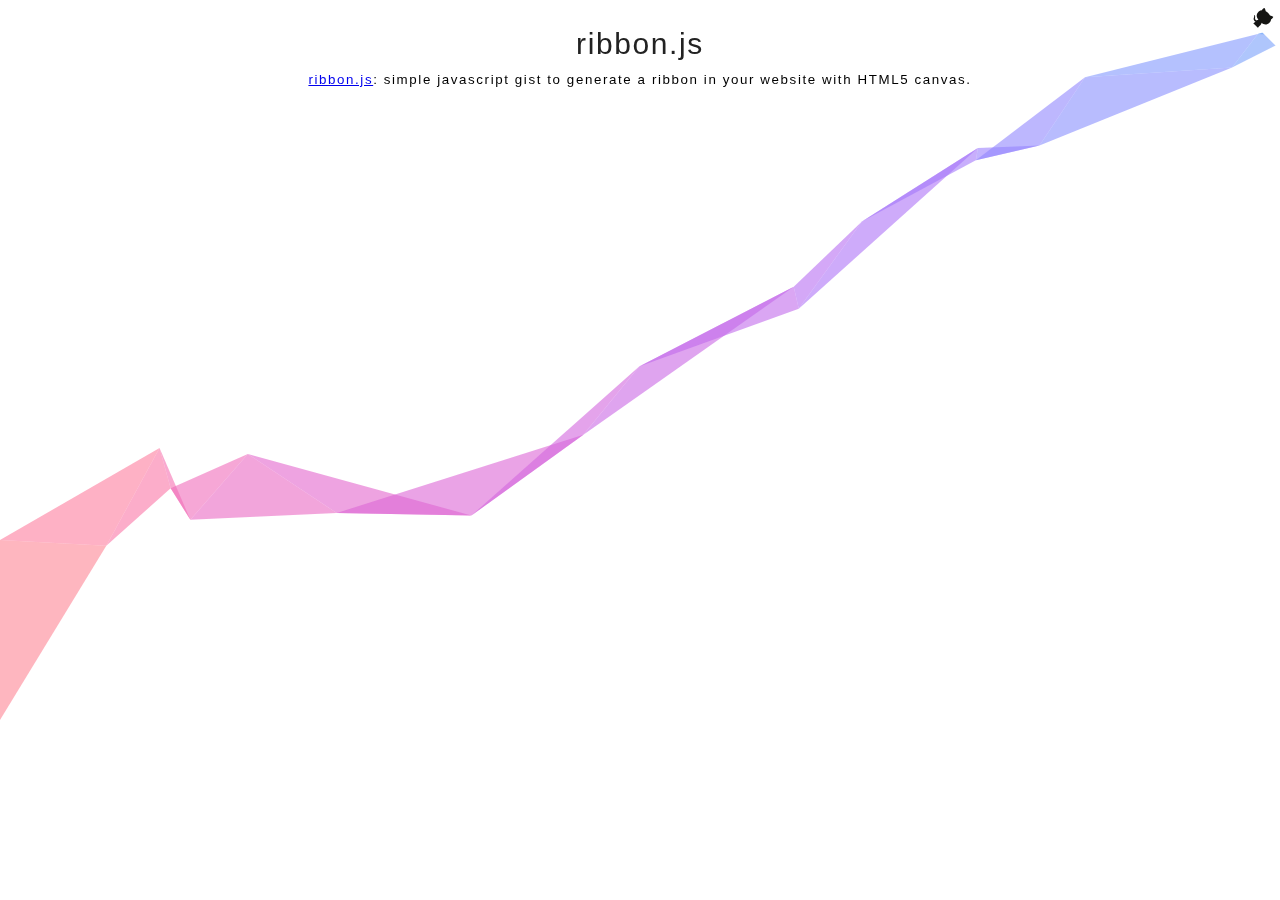
<file: plugins/ribbon.js/demo/index.html>
<!DOCTYPE html>
<html>

<head>
  <meta charset="utf-8">
  <meta http-equiv="X-UA-Compatible" content="IE=edge,chrome=1">
  <title>ribbon.js: Simple javascript gist to generate a ribbon in your website with HTML5 canvas.</title>
  <meta name="generator" content="hexo-theme-yilia-plus">
  <style type="text/css">
    * {
      font-family: Merriweather, Arial, sans-serif;
      letter-spacing: 0.1rem;
    }

    .content {
      text-align: center;
      padding: 10px 0px 20px;
    }

    .title {
      color: rgb(34, 34, 34);
      display: block;
      font-size: 30px;
      font-weight: 300;
      height: 32px;
      letter-spacing: 0.1rem;
      line-height: 52.5px;
      margin-bottom: 20px;
      margin-top: 0px;
      text-align: center;
    }

  </style>
</head>

<body>
  <div class="content">
    <h4 class="title">ribbon.js</h4>
    <small><a href="https://github.com/hustcc/ribbon.js" target="_blank" rel="noopener">ribbon.js</a>: simple javascript gist to generate a ribbon in
      your website with HTML5 canvas.</small>
  </div>

  <script async type="text/javascript" size="90" alpha="0.6" zIndex="0" src="../ribbon.min.js"></script>
  <a target="_blank" href="https://github.com/hustcc/ribbon.js" class="github-corner" aria-label="ribbon.js"><svg
      width="50" height="50" viewBox="0 0 250 250"
      style="z-index:9999;fill:#fff; color:#151513; position: absolute; top: 0; border: 0; right: 0;"
      aria-hidden="true">
      <path d="M0,0 L115,115 L130,115 L142,142 L250,250 L250,0 Z"></path>
      <path
        d="M128.3,109.0 C113.8,99.7 119.0,89.6 119.0,89.6 C122.0,82.7 120.5,78.6 120.5,78.6 C119.2,72.0 123.4,76.3 123.4,76.3 C127.3,80.9 125.5,87.3 125.5,87.3 C122.9,97.6 130.6,101.9 134.4,103.2"
        fill="currentColor" style="transform-origin: 130px 106px;" class="octo-arm"></path>
      <path
        d="M115.0,115.0 C114.9,115.1 118.7,116.5 119.8,115.4 L133.7,101.6 C136.9,99.2 139.9,98.4 142.2,98.6 C133.8,88.0 127.5,74.4 143.8,58.0 C148.5,53.4 154.0,51.2 159.7,51.0 C160.3,49.4 163.2,43.6 171.4,40.1 C171.4,40.1 176.1,42.5 178.8,56.2 C183.1,58.6 187.2,61.8 190.9,65.4 C194.5,69.0 197.7,73.2 200.1,77.6 C213.8,80.2 216.3,84.9 216.3,84.9 C212.7,93.1 206.9,96.0 205.4,96.6 C205.1,102.4 203.0,107.8 198.3,112.5 C181.9,128.9 168.3,122.5 157.7,114.1 C157.9,116.9 156.7,120.9 152.7,124.9 L141.0,136.5 C139.8,137.7 141.6,141.9 141.8,141.8 Z"
        fill="currentColor" class="octo-body"></path>
    </svg></a>
</body>

</html>
</file>
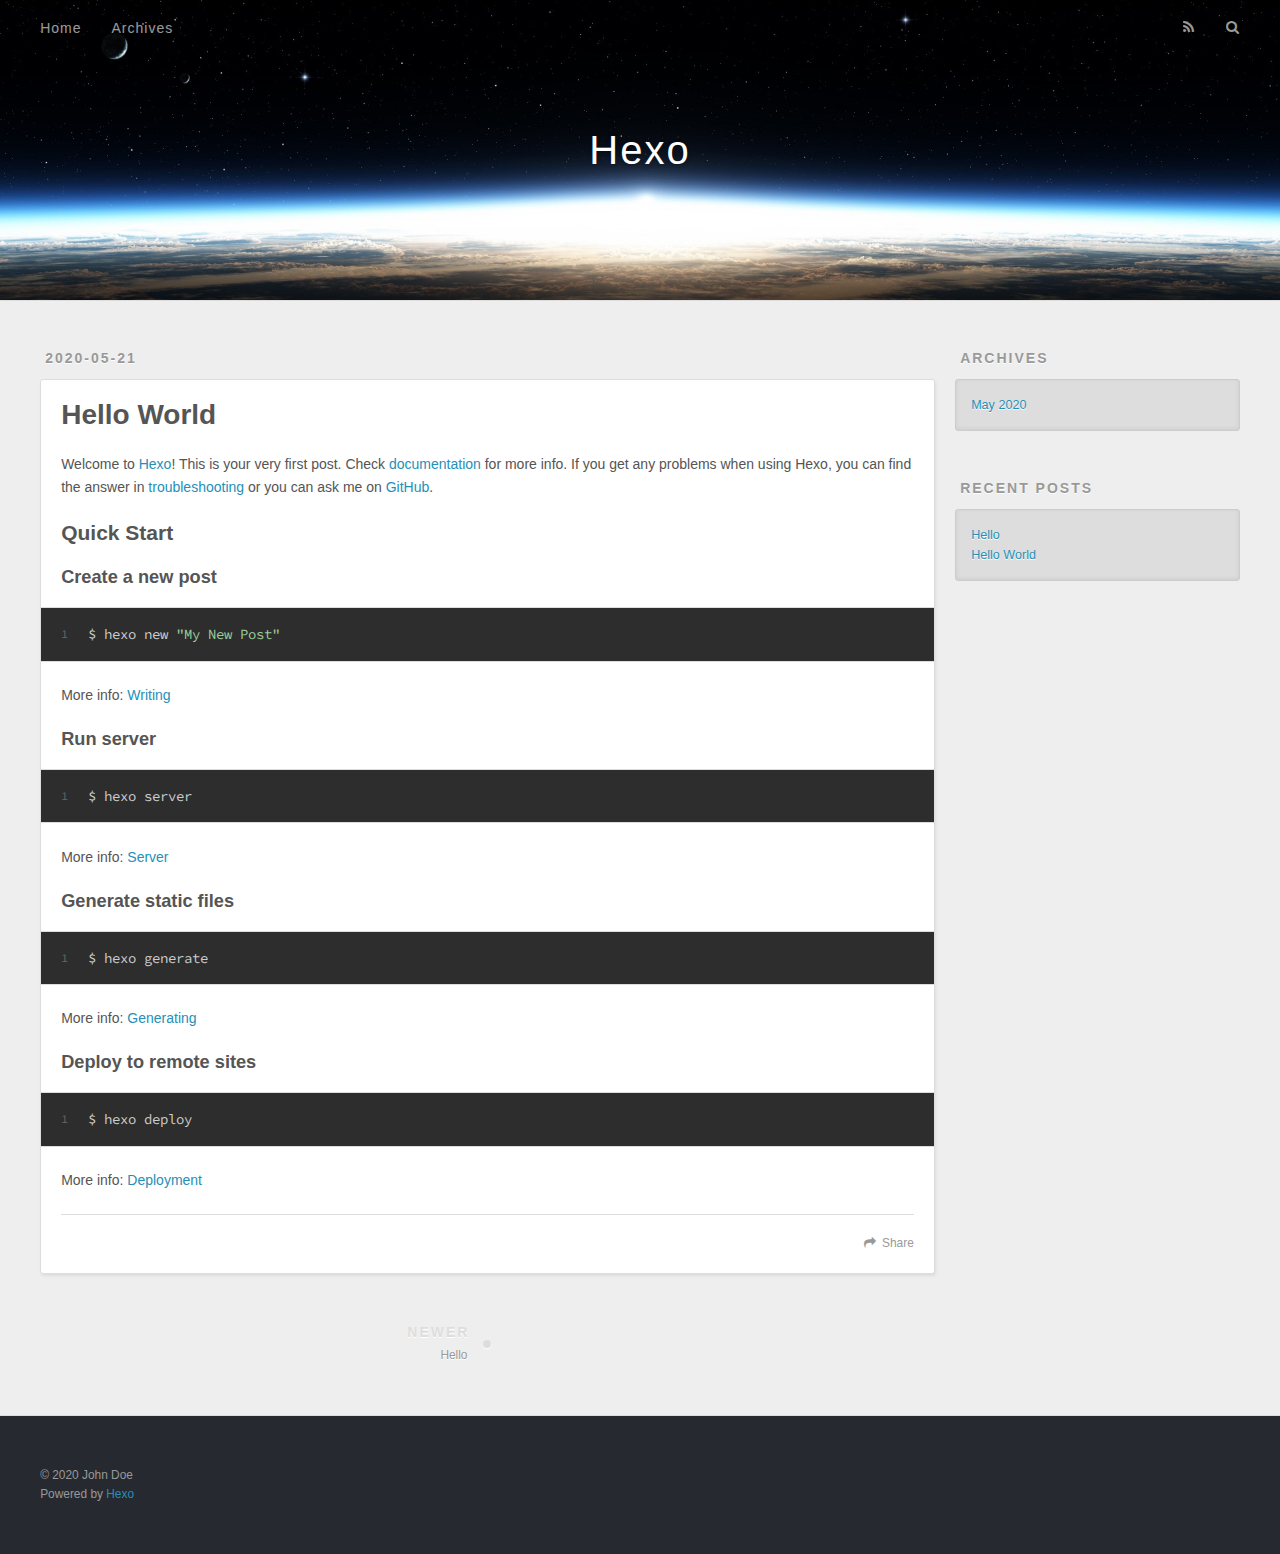
<file: 2020/05/21/hello-world/index.html>
<!DOCTYPE html>
<html>
<head>
  <meta charset="utf-8">
  

  
  <title>Hello World | Hexo</title>
  <meta name="viewport" content="width=device-width, initial-scale=1, maximum-scale=1">
  <meta name="description" content="Welcome to Hexo! This is your very first post. Check documentation for more info. If you get any problems when using Hexo, you can find the answer in troubleshooting or you can ask me on GitHub. Quick">
<meta property="og:type" content="article">
<meta property="og:title" content="Hello World">
<meta property="og:url" content="http://yoursite.com/2020/05/21/hello-world/index.html">
<meta property="og:site_name" content="Hexo">
<meta property="og:description" content="Welcome to Hexo! This is your very first post. Check documentation for more info. If you get any problems when using Hexo, you can find the answer in troubleshooting or you can ask me on GitHub. Quick">
<meta property="og:locale" content="en_US">
<meta property="article:published_time" content="2020-05-21T04:38:47.243Z">
<meta property="article:modified_time" content="2020-05-21T04:38:47.243Z">
<meta property="article:author" content="John Doe">
<meta name="twitter:card" content="summary">
  
    <link rel="alternate" href="/atom.xml" title="Hexo" type="application/atom+xml">
  
  
    <link rel="icon" href="/favicon.png">
  
  
    <link href="//fonts.googleapis.com/css?family=Source+Code+Pro" rel="stylesheet" type="text/css">
  
  
<link rel="stylesheet" href="/css/style.css">

<meta name="generator" content="Hexo 4.2.1"></head>

<body>
  <div id="container">
    <div id="wrap">
      <header id="header">
  <div id="banner"></div>
  <div id="header-outer" class="outer">
    <div id="header-title" class="inner">
      <h1 id="logo-wrap">
        <a href="/" id="logo">Hexo</a>
      </h1>
      
    </div>
    <div id="header-inner" class="inner">
      <nav id="main-nav">
        <a id="main-nav-toggle" class="nav-icon"></a>
        
          <a class="main-nav-link" href="/">Home</a>
        
          <a class="main-nav-link" href="/archives">Archives</a>
        
      </nav>
      <nav id="sub-nav">
        
          <a id="nav-rss-link" class="nav-icon" href="/atom.xml" title="RSS Feed"></a>
        
        <a id="nav-search-btn" class="nav-icon" title="Search"></a>
      </nav>
      <div id="search-form-wrap">
        <form action="//google.com/search" method="get" accept-charset="UTF-8" class="search-form"><input type="search" name="q" class="search-form-input" placeholder="Search"><button type="submit" class="search-form-submit">&#xF002;</button><input type="hidden" name="sitesearch" value="http://yoursite.com"></form>
      </div>
    </div>
  </div>
</header>
      <div class="outer">
        <section id="main"><article id="post-hello-world" class="article article-type-post" itemscope itemprop="blogPost">
  <div class="article-meta">
    <a href="/2020/05/21/hello-world/" class="article-date">
  <time datetime="2020-05-21T04:38:47.243Z" itemprop="datePublished">2020-05-21</time>
</a>
    
  </div>
  <div class="article-inner">
    
    
      <header class="article-header">
        
  
    <h1 class="article-title" itemprop="name">
      Hello World
    </h1>
  

      </header>
    
    <div class="article-entry" itemprop="articleBody">
      
        <p>Welcome to <a href="https://hexo.io/" target="_blank" rel="noopener">Hexo</a>! This is your very first post. Check <a href="https://hexo.io/docs/" target="_blank" rel="noopener">documentation</a> for more info. If you get any problems when using Hexo, you can find the answer in <a href="https://hexo.io/docs/troubleshooting.html" target="_blank" rel="noopener">troubleshooting</a> or you can ask me on <a href="https://github.com/hexojs/hexo/issues" target="_blank" rel="noopener">GitHub</a>.</p>
<h2 id="Quick-Start"><a href="#Quick-Start" class="headerlink" title="Quick Start"></a>Quick Start</h2><h3 id="Create-a-new-post"><a href="#Create-a-new-post" class="headerlink" title="Create a new post"></a>Create a new post</h3><figure class="highlight bash"><table><tr><td class="gutter"><pre><span class="line">1</span><br></pre></td><td class="code"><pre><span class="line">$ hexo new <span class="string">"My New Post"</span></span><br></pre></td></tr></table></figure>

<p>More info: <a href="https://hexo.io/docs/writing.html" target="_blank" rel="noopener">Writing</a></p>
<h3 id="Run-server"><a href="#Run-server" class="headerlink" title="Run server"></a>Run server</h3><figure class="highlight bash"><table><tr><td class="gutter"><pre><span class="line">1</span><br></pre></td><td class="code"><pre><span class="line">$ hexo server</span><br></pre></td></tr></table></figure>

<p>More info: <a href="https://hexo.io/docs/server.html" target="_blank" rel="noopener">Server</a></p>
<h3 id="Generate-static-files"><a href="#Generate-static-files" class="headerlink" title="Generate static files"></a>Generate static files</h3><figure class="highlight bash"><table><tr><td class="gutter"><pre><span class="line">1</span><br></pre></td><td class="code"><pre><span class="line">$ hexo generate</span><br></pre></td></tr></table></figure>

<p>More info: <a href="https://hexo.io/docs/generating.html" target="_blank" rel="noopener">Generating</a></p>
<h3 id="Deploy-to-remote-sites"><a href="#Deploy-to-remote-sites" class="headerlink" title="Deploy to remote sites"></a>Deploy to remote sites</h3><figure class="highlight bash"><table><tr><td class="gutter"><pre><span class="line">1</span><br></pre></td><td class="code"><pre><span class="line">$ hexo deploy</span><br></pre></td></tr></table></figure>

<p>More info: <a href="https://hexo.io/docs/one-command-deployment.html" target="_blank" rel="noopener">Deployment</a></p>

      
    </div>
    <footer class="article-footer">
      <a data-url="http://yoursite.com/2020/05/21/hello-world/" data-id="ckagectuu000190tw91rc3wkb" class="article-share-link">Share</a>
      
      
    </footer>
  </div>
  
    
<nav id="article-nav">
  
    <a href="/2020/05/21/Hello/" id="article-nav-newer" class="article-nav-link-wrap">
      <strong class="article-nav-caption">Newer</strong>
      <div class="article-nav-title">
        
          Hello
        
      </div>
    </a>
  
  
</nav>

  
</article>

</section>
        
          <aside id="sidebar">
  
    

  
    

  
    
  
    
  <div class="widget-wrap">
    <h3 class="widget-title">Archives</h3>
    <div class="widget">
      <ul class="archive-list"><li class="archive-list-item"><a class="archive-list-link" href="/archives/2020/05/">May 2020</a></li></ul>
    </div>
  </div>


  
    
  <div class="widget-wrap">
    <h3 class="widget-title">Recent Posts</h3>
    <div class="widget">
      <ul>
        
          <li>
            <a href="/2020/05/21/Hello/">Hello</a>
          </li>
        
          <li>
            <a href="/2020/05/21/hello-world/">Hello World</a>
          </li>
        
      </ul>
    </div>
  </div>

  
</aside>
        
      </div>
      <footer id="footer">
  
  <div class="outer">
    <div id="footer-info" class="inner">
      &copy; 2020 John Doe<br>
      Powered by <a href="http://hexo.io/" target="_blank">Hexo</a>
    </div>
  </div>
</footer>
    </div>
    <nav id="mobile-nav">
  
    <a href="/" class="mobile-nav-link">Home</a>
  
    <a href="/archives" class="mobile-nav-link">Archives</a>
  
</nav>
    

<script src="//ajax.googleapis.com/ajax/libs/jquery/2.0.3/jquery.min.js"></script>


  
<link rel="stylesheet" href="/fancybox/jquery.fancybox.css">

  
<script src="/fancybox/jquery.fancybox.pack.js"></script>




<script src="/js/script.js"></script>




  </div>
</body>
</html>
</file>
<file: css/style.css>
body {
  width: 100%;
}
body:before,
body:after {
  content: "";
  display: table;
}
body:after {
  clear: both;
}
html,
body,
div,
span,
applet,
object,
iframe,
h1,
h2,
h3,
h4,
h5,
h6,
p,
blockquote,
pre,
a,
abbr,
acronym,
address,
big,
cite,
code,
del,
dfn,
em,
img,
ins,
kbd,
q,
s,
samp,
small,
strike,
strong,
sub,
sup,
tt,
var,
dl,
dt,
dd,
ol,
ul,
li,
fieldset,
form,
label,
legend,
table,
caption,
tbody,
tfoot,
thead,
tr,
th,
td {
  margin: 0;
  padding: 0;
  border: 0;
  outline: 0;
  font-weight: inherit;
  font-style: inherit;
  font-family: inherit;
  font-size: 100%;
  vertical-align: baseline;
}
body {
  line-height: 1;
  color: #000;
  background: #fff;
}
ol,
ul {
  list-style: none;
}
table {
  border-collapse: separate;
  border-spacing: 0;
  vertical-align: middle;
}
caption,
th,
td {
  text-align: left;
  font-weight: normal;
  vertical-align: middle;
}
a img {
  border: none;
}
input,
button {
  margin: 0;
  padding: 0;
}
input::-moz-focus-inner,
button::-moz-focus-inner {
  border: 0;
  padding: 0;
}
@font-face {
  font-family: FontAwesome;
  font-style: normal;
  font-weight: normal;
  src: url("fonts/fontawesome-webfont.eot?v=#4.0.3");
  src: url("fonts/fontawesome-webfont.eot?#iefix&v=#4.0.3") format("embedded-opentype"), url("fonts/fontawesome-webfont.woff?v=#4.0.3") format("woff"), url("fonts/fontawesome-webfont.ttf?v=#4.0.3") format("truetype"), url("fonts/fontawesome-webfont.svg#fontawesomeregular?v=#4.0.3") format("svg");
}
html,
body,
#container {
  height: 100%;
}
body {
  background: #eee;
  font: 14px -apple-system, BlinkMacSystemFont, "Segoe UI", "Roboto", "Oxygen", "Ubuntu", "Cantarell", "Fira Sans", "Droid Sans", "Helvetica Neue", sans-serif;
  -webkit-text-size-adjust: 100%;
}
.outer {
  max-width: 1220px;
  margin: 0 auto;
  padding: 0 20px;
}
.outer:before,
.outer:after {
  content: "";
  display: table;
}
.outer:after {
  clear: both;
}
.inner {
  display: inline;
  float: left;
  width: 98.33333333333333%;
  margin: 0 0.833333333333333%;
}
.left,
.alignleft {
  float: left;
}
.right,
.alignright {
  float: right;
}
.clear {
  clear: both;
}
#container {
  position: relative;
}
.mobile-nav-on {
  overflow: hidden;
}
#wrap {
  height: 100%;
  width: 100%;
  position: absolute;
  top: 0;
  left: 0;
  -webkit-transition: 0.2s ease-out;
  -moz-transition: 0.2s ease-out;
  -ms-transition: 0.2s ease-out;
  transition: 0.2s ease-out;
  z-index: 1;
  background: #eee;
}
.mobile-nav-on #wrap {
  left: 280px;
}
@media screen and (min-width: 768px) {
  #main {
    display: inline;
    float: left;
    width: 73.33333333333333%;
    margin: 0 0.833333333333333%;
  }
}
.article-date,
.article-category-link,
.archive-year,
.widget-title {
  text-decoration: none;
  text-transform: uppercase;
  letter-spacing: 2px;
  color: #999;
  margin-bottom: 1em;
  margin-left: 5px;
  line-height: 1em;
  text-shadow: 0 1px #fff;
  font-weight: bold;
}
.article-inner,
.archive-article-inner {
  background: #fff;
  -webkit-box-shadow: 1px 2px 3px #ddd;
  box-shadow: 1px 2px 3px #ddd;
  border: 1px solid #ddd;
  border-radius: 3px;
}
.article-entry h1,
.widget h1 {
  font-size: 2em;
}
.article-entry h2,
.widget h2 {
  font-size: 1.5em;
}
.article-entry h3,
.widget h3 {
  font-size: 1.3em;
}
.article-entry h4,
.widget h4 {
  font-size: 1.2em;
}
.article-entry h5,
.widget h5 {
  font-size: 1em;
}
.article-entry h6,
.widget h6 {
  font-size: 1em;
  color: #999;
}
.article-entry hr,
.widget hr {
  border: 1px dashed #ddd;
}
.article-entry strong,
.widget strong {
  font-weight: bold;
}
.article-entry em,
.widget em,
.article-entry cite,
.widget cite {
  font-style: italic;
}
.article-entry sup,
.widget sup,
.article-entry sub,
.widget sub {
  font-size: 0.75em;
  line-height: 0;
  position: relative;
  vertical-align: baseline;
}
.article-entry sup,
.widget sup {
  top: -0.5em;
}
.article-entry sub,
.widget sub {
  bottom: -0.2em;
}
.article-entry small,
.widget small {
  font-size: 0.85em;
}
.article-entry acronym,
.widget acronym,
.article-entry abbr,
.widget abbr {
  border-bottom: 1px dotted;
}
.article-entry ul,
.widget ul,
.article-entry ol,
.widget ol,
.article-entry dl,
.widget dl {
  margin: 0 20px;
  line-height: 1.6em;
}
.article-entry ul ul,
.widget ul ul,
.article-entry ol ul,
.widget ol ul,
.article-entry ul ol,
.widget ul ol,
.article-entry ol ol,
.widget ol ol {
  margin-top: 0;
  margin-bottom: 0;
}
.article-entry ul,
.widget ul {
  list-style: disc;
}
.article-entry ol,
.widget ol {
  list-style: decimal;
}
.article-entry dt,
.widget dt {
  font-weight: bold;
}
#header {
  height: 300px;
  position: relative;
  border-bottom: 1px solid #ddd;
}
#header:before,
#header:after {
  content: "";
  position: absolute;
  left: 0;
  right: 0;
  height: 40px;
}
#header:before {
  top: 0;
  background: -webkit-linear-gradient(rgba(0,0,0,0.2), transparent);
  background: -moz-linear-gradient(rgba(0,0,0,0.2), transparent);
  background: -ms-linear-gradient(rgba(0,0,0,0.2), transparent);
  background: linear-gradient(rgba(0,0,0,0.2), transparent);
}
#header:after {
  bottom: 0;
  background: -webkit-linear-gradient(transparent, rgba(0,0,0,0.2));
  background: -moz-linear-gradient(transparent, rgba(0,0,0,0.2));
  background: -ms-linear-gradient(transparent, rgba(0,0,0,0.2));
  background: linear-gradient(transparent, rgba(0,0,0,0.2));
}
#header-outer {
  height: 100%;
  position: relative;
}
#header-inner {
  position: relative;
  overflow: hidden;
}
#banner {
  position: absolute;
  top: 0;
  left: 0;
  width: 100%;
  height: 100%;
  background: url("images/banner.jpg") center #000;
  -webkit-background-size: cover;
  -moz-background-size: cover;
  background-size: cover;
  z-index: -1;
}
#header-title {
  text-align: center;
  height: 40px;
  position: absolute;
  top: 50%;
  left: 0;
  margin-top: -20px;
}
#logo,
#subtitle {
  text-decoration: none;
  color: #fff;
  font-weight: 300;
  text-shadow: 0 1px 4px rgba(0,0,0,0.3);
}
#logo {
  font-size: 40px;
  line-height: 40px;
  letter-spacing: 2px;
}
#subtitle {
  font-size: 16px;
  line-height: 16px;
  letter-spacing: 1px;
}
#subtitle-wrap {
  margin-top: 16px;
}
#main-nav {
  float: left;
  margin-left: -15px;
}
.nav-icon,
.main-nav-link {
  float: left;
  color: #fff;
  opacity: 0.6;
  text-decoration: none;
  text-shadow: 0 1px rgba(0,0,0,0.2);
  -webkit-transition: opacity 0.2s;
  -moz-transition: opacity 0.2s;
  -ms-transition: opacity 0.2s;
  transition: opacity 0.2s;
  display: block;
  padding: 20px 15px;
}
.nav-icon:hover,
.main-nav-link:hover {
  opacity: 1;
}
.nav-icon {
  font-family: FontAwesome;
  text-align: center;
  font-size: 14px;
  width: 14px;
  height: 14px;
  padding: 20px 15px;
  position: relative;
  cursor: pointer;
}
.main-nav-link {
  font-weight: 300;
  letter-spacing: 1px;
}
@media screen and (max-width: 479px) {
  .main-nav-link {
    display: none;
  }
}
#main-nav-toggle {
  display: none;
}
#main-nav-toggle:before {
  content: "\f0c9";
}
@media screen and (max-width: 479px) {
  #main-nav-toggle {
    display: block;
  }
}
#sub-nav {
  float: right;
  margin-right: -15px;
}
#nav-rss-link:before {
  content: "\f09e";
}
#nav-search-btn:before {
  content: "\f002";
}
#search-form-wrap {
  position: absolute;
  top: 15px;
  width: 150px;
  height: 30px;
  right: -150px;
  opacity: 0;
  -webkit-transition: 0.2s ease-out;
  -moz-transition: 0.2s ease-out;
  -ms-transition: 0.2s ease-out;
  transition: 0.2s ease-out;
}
#search-form-wrap.on {
  opacity: 1;
  right: 0;
}
@media screen and (max-width: 479px) {
  #search-form-wrap {
    width: 100%;
    right: -100%;
  }
}
.search-form {
  position: absolute;
  top: 0;
  left: 0;
  right: 0;
  background: #fff;
  padding: 5px 15px;
  border-radius: 15px;
  -webkit-box-shadow: 0 0 10px rgba(0,0,0,0.3);
  box-shadow: 0 0 10px rgba(0,0,0,0.3);
}
.search-form-input {
  border: none;
  background: none;
  color: #555;
  width: 100%;
  font: 13px -apple-system, BlinkMacSystemFont, "Segoe UI", "Roboto", "Oxygen", "Ubuntu", "Cantarell", "Fira Sans", "Droid Sans", "Helvetica Neue", sans-serif;
  outline: none;
}
.search-form-input::-webkit-search-results-decoration,
.search-form-input::-webkit-search-cancel-button {
  -webkit-appearance: none;
}
.search-form-submit {
  position: absolute;
  top: 50%;
  right: 10px;
  margin-top: -7px;
  font: 13px FontAwesome;
  border: none;
  background: none;
  color: #bbb;
  cursor: pointer;
}
.search-form-submit:hover,
.search-form-submit:focus {
  color: #777;
}
.article {
  margin: 50px 0;
}
.article-inner {
  overflow: hidden;
}
.article-meta:before,
.article-meta:after {
  content: "";
  display: table;
}
.article-meta:after {
  clear: both;
}
.article-date {
  float: left;
}
.article-category {
  float: left;
  line-height: 1em;
  color: #ccc;
  text-shadow: 0 1px #fff;
  margin-left: 8px;
}
.article-category:before {
  content: "\2022";
}
.article-category-link {
  margin: 0 12px 1em;
}
.article-header {
  padding: 20px 20px 0;
}
.article-title {
  text-decoration: none;
  font-size: 2em;
  font-weight: bold;
  color: #555;
  line-height: 1.1em;
  -webkit-transition: color 0.2s;
  -moz-transition: color 0.2s;
  -ms-transition: color 0.2s;
  transition: color 0.2s;
}
a.article-title:hover {
  color: #258fb8;
}
.article-entry {
  color: #555;
  padding: 0 20px;
}
.article-entry:before,
.article-entry:after {
  content: "";
  display: table;
}
.article-entry:after {
  clear: both;
}
.article-entry p,
.article-entry table {
  line-height: 1.6em;
  margin: 1.6em 0;
}
.article-entry h1,
.article-entry h2,
.article-entry h3,
.article-entry h4,
.article-entry h5,
.article-entry h6 {
  font-weight: bold;
}
.article-entry h1,
.article-entry h2,
.article-entry h3,
.article-entry h4,
.article-entry h5,
.article-entry h6 {
  line-height: 1.1em;
  margin: 1.1em 0;
}
.article-entry a {
  color: #258fb8;
  text-decoration: none;
}
.article-entry a:hover {
  text-decoration: underline;
}
.article-entry ul,
.article-entry ol,
.article-entry dl {
  margin-top: 1.6em;
  margin-bottom: 1.6em;
}
.article-entry img,
.article-entry video {
  max-width: 100%;
  height: auto;
  display: block;
  margin: auto;
}
.article-entry iframe {
  border: none;
}
.article-entry table {
  width: 100%;
  border-collapse: collapse;
  border-spacing: 0;
}
.article-entry th {
  font-weight: bold;
  border-bottom: 3px solid #ddd;
  padding-bottom: 0.5em;
}
.article-entry td {
  border-bottom: 1px solid #ddd;
  padding: 10px 0;
}
.article-entry blockquote {
  font-family: Georgia, "Times New Roman", serif;
  font-size: 1.4em;
  margin: 1.6em 20px;
  text-align: center;
}
.article-entry blockquote footer {
  font-size: 14px;
  margin: 1.6em 0;
  font-family: -apple-system, BlinkMacSystemFont, "Segoe UI", "Roboto", "Oxygen", "Ubuntu", "Cantarell", "Fira Sans", "Droid Sans", "Helvetica Neue", sans-serif;
}
.article-entry blockquote footer cite:before {
  content: "—";
  padding: 0 0.5em;
}
.article-entry .pullquote {
  text-align: left;
  width: 45%;
  margin: 0;
}
.article-entry .pullquote.left {
  margin-left: 0.5em;
  margin-right: 1em;
}
.article-entry .pullquote.right {
  margin-right: 0.5em;
  margin-left: 1em;
}
.article-entry .caption {
  color: #999;
  display: block;
  font-size: 0.9em;
  margin-top: 0.5em;
  position: relative;
  text-align: center;
}
.article-entry .video-container {
  position: relative;
  padding-top: 56.25%;
  height: 0;
  overflow: hidden;
}
.article-entry .video-container iframe,
.article-entry .video-container object,
.article-entry .video-container embed {
  position: absolute;
  top: 0;
  left: 0;
  width: 100%;
  height: 100%;
  margin-top: 0;
}
.article-more-link a {
  display: inline-block;
  line-height: 1em;
  padding: 6px 15px;
  border-radius: 15px;
  background: #eee;
  color: #999;
  text-shadow: 0 1px #fff;
  text-decoration: none;
}
.article-more-link a:hover {
  background: #258fb8;
  color: #fff;
  text-decoration: none;
  text-shadow: 0 1px #1e7293;
}
.article-footer {
  font-size: 0.85em;
  line-height: 1.6em;
  border-top: 1px solid #ddd;
  padding-top: 1.6em;
  margin: 0 20px 20px;
}
.article-footer:before,
.article-footer:after {
  content: "";
  display: table;
}
.article-footer:after {
  clear: both;
}
.article-footer a {
  color: #999;
  text-decoration: none;
}
.article-footer a:hover {
  color: #555;
}
.article-tag-list-item {
  float: left;
  margin-right: 10px;
}
.article-tag-list-link:before {
  content: "#";
}
.article-comment-link {
  float: right;
}
.article-comment-link:before {
  content: "\f075";
  font-family: FontAwesome;
  padding-right: 8px;
}
.article-share-link {
  cursor: pointer;
  float: right;
  margin-left: 20px;
}
.article-share-link:before {
  content: "\f064";
  font-family: FontAwesome;
  padding-right: 6px;
}
#article-nav {
  position: relative;
}
#article-nav:before,
#article-nav:after {
  content: "";
  display: table;
}
#article-nav:after {
  clear: both;
}
@media screen and (min-width: 768px) {
  #article-nav {
    margin: 50px 0;
  }
  #article-nav:before {
    width: 8px;
    height: 8px;
    position: absolute;
    top: 50%;
    left: 50%;
    margin-top: -4px;
    margin-left: -4px;
    content: "";
    border-radius: 50%;
    background: #ddd;
    -webkit-box-shadow: 0 1px 2px #fff;
    box-shadow: 0 1px 2px #fff;
  }
}
.article-nav-link-wrap {
  text-decoration: none;
  text-shadow: 0 1px #fff;
  color: #999;
  -webkit-box-sizing: border-box;
  -moz-box-sizing: border-box;
  box-sizing: border-box;
  margin-top: 50px;
  text-align: center;
  display: block;
}
.article-nav-link-wrap:hover {
  color: #555;
}
@media screen and (min-width: 768px) {
  .article-nav-link-wrap {
    width: 50%;
    margin-top: 0;
  }
}
@media screen and (min-width: 768px) {
  #article-nav-newer {
    float: left;
    text-align: right;
    padding-right: 20px;
  }
}
@media screen and (min-width: 768px) {
  #article-nav-older {
    float: right;
    text-align: left;
    padding-left: 20px;
  }
}
.article-nav-caption {
  text-transform: uppercase;
  letter-spacing: 2px;
  color: #ddd;
  line-height: 1em;
  font-weight: bold;
}
#article-nav-newer .article-nav-caption {
  margin-right: -2px;
}
.article-nav-title {
  font-size: 0.85em;
  line-height: 1.6em;
  margin-top: 0.5em;
}
.article-share-box {
  position: absolute;
  display: none;
  background: #fff;
  -webkit-box-shadow: 1px 2px 10px rgba(0,0,0,0.2);
  box-shadow: 1px 2px 10px rgba(0,0,0,0.2);
  border-radius: 3px;
  margin-left: -145px;
  overflow: hidden;
  z-index: 1;
}
.article-share-box.on {
  display: block;
}
.article-share-input {
  width: 100%;
  background: none;
  -webkit-box-sizing: border-box;
  -moz-box-sizing: border-box;
  box-sizing: border-box;
  font: 14px -apple-system, BlinkMacSystemFont, "Segoe UI", "Roboto", "Oxygen", "Ubuntu", "Cantarell", "Fira Sans", "Droid Sans", "Helvetica Neue", sans-serif;
  padding: 0 15px;
  color: #555;
  outline: none;
  border: 1px solid #ddd;
  border-radius: 3px 3px 0 0;
  height: 36px;
  line-height: 36px;
}
.article-share-links {
  background: #eee;
}
.article-share-links:before,
.article-share-links:after {
  content: "";
  display: table;
}
.article-share-links:after {
  clear: both;
}
.article-share-twitter,
.article-share-facebook,
.article-share-pinterest,
.article-share-google {
  width: 50px;
  height: 36px;
  display: block;
  float: left;
  position: relative;
  color: #999;
  text-shadow: 0 1px #fff;
}
.article-share-twitter:before,
.article-share-facebook:before,
.article-share-pinterest:before,
.article-share-google:before {
  font-size: 20px;
  font-family: FontAwesome;
  width: 20px;
  height: 20px;
  position: absolute;
  top: 50%;
  left: 50%;
  margin-top: -10px;
  margin-left: -10px;
  text-align: center;
}
.article-share-twitter:hover,
.article-share-facebook:hover,
.article-share-pinterest:hover,
.article-share-google:hover {
  color: #fff;
}
.article-share-twitter:before {
  content: "\f099";
}
.article-share-twitter:hover {
  background: #00aced;
  text-shadow: 0 1px #008abe;
}
.article-share-facebook:before {
  content: "\f09a";
}
.article-share-facebook:hover {
  background: #3b5998;
  text-shadow: 0 1px #2f477a;
}
.article-share-pinterest:before {
  content: "\f0d2";
}
.article-share-pinterest:hover {
  background: #cb2027;
  text-shadow: 0 1px #a21a1f;
}
.article-share-google:before {
  content: "\f0d5";
}
.article-share-google:hover {
  background: #dd4b39;
  text-shadow: 0 1px #be3221;
}
.article-gallery {
  background: #000;
  position: relative;
}
.article-gallery-photos {
  position: relative;
  overflow: hidden;
}
.article-gallery-img {
  display: none;
  max-width: 100%;
}
.article-gallery-img:first-child {
  display: block;
}
.article-gallery-img.loaded {
  position: absolute;
  display: block;
}
.article-gallery-img img {
  display: block;
  max-width: 100%;
  margin: 0 auto;
}
#comments {
  background: #fff;
  -webkit-box-shadow: 1px 2px 3px #ddd;
  box-shadow: 1px 2px 3px #ddd;
  padding: 20px;
  border: 1px solid #ddd;
  border-radius: 3px;
  margin: 50px 0;
}
#comments a {
  color: #258fb8;
}
.archives-wrap {
  margin: 50px 0;
}
.archives:before,
.archives:after {
  content: "";
  display: table;
}
.archives:after {
  clear: both;
}
.archive-year-wrap {
  margin-bottom: 1em;
}
.archives {
  -webkit-column-gap: 10px;
  -moz-column-gap: 10px;
  column-gap: 10px;
}
@media screen and (min-width: 480px) and (max-width: 767px) {
  .archives {
    -webkit-column-count: 2;
    -moz-column-count: 2;
    column-count: 2;
  }
}
@media screen and (min-width: 768px) {
  .archives {
    -webkit-column-count: 3;
    -moz-column-count: 3;
    column-count: 3;
  }
}
.archive-article {
  -webkit-column-break-inside: avoid;
  page-break-inside: avoid;
  overflow: hidden;
  break-inside: avoid-column;
}
.archive-article-inner {
  padding: 10px;
  margin-bottom: 15px;
}
.archive-article-title {
  text-decoration: none;
  font-weight: bold;
  color: #555;
  -webkit-transition: color 0.2s;
  -moz-transition: color 0.2s;
  -ms-transition: color 0.2s;
  transition: color 0.2s;
  line-height: 1.6em;
}
.archive-article-title:hover {
  color: #258fb8;
}
.archive-article-footer {
  margin-top: 1em;
}
.archive-article-date {
  color: #999;
  text-decoration: none;
  font-size: 0.85em;
  line-height: 1em;
  margin-bottom: 0.5em;
  display: block;
}
#page-nav {
  margin: 50px auto;
  background: #fff;
  -webkit-box-shadow: 1px 2px 3px #ddd;
  box-shadow: 1px 2px 3px #ddd;
  border: 1px solid #ddd;
  border-radius: 3px;
  text-align: center;
  color: #999;
  overflow: hidden;
}
#page-nav:before,
#page-nav:after {
  content: "";
  display: table;
}
#page-nav:after {
  clear: both;
}
#page-nav a,
#page-nav span {
  padding: 10px 20px;
  line-height: 1;
  height: 2ex;
}
#page-nav a {
  color: #999;
  text-decoration: none;
}
#page-nav a:hover {
  background: #999;
  color: #fff;
}
#page-nav .prev {
  float: left;
}
#page-nav .next {
  float: right;
}
#page-nav .page-number {
  display: inline-block;
}
@media screen and (max-width: 479px) {
  #page-nav .page-number {
    display: none;
  }
}
#page-nav .current {
  color: #555;
  font-weight: bold;
}
#page-nav .space {
  color: #ddd;
}
#footer {
  background: #262a30;
  padding: 50px 0;
  border-top: 1px solid #ddd;
  color: #999;
}
#footer a {
  color: #258fb8;
  text-decoration: none;
}
#footer a:hover {
  text-decoration: underline;
}
#footer-info {
  line-height: 1.6em;
  font-size: 0.85em;
}
.article-entry pre,
.article-entry .highlight {
  background: #2d2d2d;
  margin: 0 -20px;
  padding: 15px 20px;
  border-style: solid;
  border-color: #ddd;
  border-width: 1px 0;
  overflow: auto;
  color: #ccc;
  line-height: 22.400000000000002px;
}
.article-entry .highlight .gutter pre,
.article-entry .gist .gist-file .gist-data .line-numbers {
  color: #666;
  font-size: 0.85em;
}
.article-entry pre,
.article-entry code {
  font-family: "Source Code Pro", Consolas, Monaco, Menlo, Consolas, monospace;
}
.article-entry code {
  background: #eee;
  text-shadow: 0 1px #fff;
  padding: 0 0.3em;
}
.article-entry pre code {
  background: none;
  text-shadow: none;
  padding: 0;
}
.article-entry .highlight pre {
  border: none;
  margin: 0;
  padding: 0;
}
.article-entry .highlight table {
  margin: 0;
  width: auto;
}
.article-entry .highlight td {
  border: none;
  padding: 0;
}
.article-entry .highlight figcaption {
  font-size: 0.85em;
  color: #999;
  line-height: 1em;
  margin-bottom: 1em;
}
.article-entry .highlight figcaption:before,
.article-entry .highlight figcaption:after {
  content: "";
  display: table;
}
.article-entry .highlight figcaption:after {
  clear: both;
}
.article-entry .highlight figcaption a {
  float: right;
}
.article-entry .highlight .gutter pre {
  text-align: right;
  padding-right: 20px;
}
.article-entry .highlight .line {
  height: 22.400000000000002px;
}
.article-entry .highlight .line.marked {
  background: #515151;
}
.article-entry .gist {
  margin: 0 -20px;
  border-style: solid;
  border-color: #ddd;
  border-width: 1px 0;
  background: #2d2d2d;
  padding: 15px 20px 15px 0;
}
.article-entry .gist .gist-file {
  border: none;
  font-family: "Source Code Pro", Consolas, Monaco, Menlo, Consolas, monospace;
  margin: 0;
}
.article-entry .gist .gist-file .gist-data {
  background: none;
  border: none;
}
.article-entry .gist .gist-file .gist-data .line-numbers {
  background: none;
  border: none;
  padding: 0 20px 0 0;
}
.article-entry .gist .gist-file .gist-data .line-data {
  padding: 0 !important;
}
.article-entry .gist .gist-file .highlight {
  margin: 0;
  padding: 0;
  border: none;
}
.article-entry .gist .gist-file .gist-meta {
  background: #2d2d2d;
  color: #999;
  font: 0.85em -apple-system, BlinkMacSystemFont, "Segoe UI", "Roboto", "Oxygen", "Ubuntu", "Cantarell", "Fira Sans", "Droid Sans", "Helvetica Neue", sans-serif;
  text-shadow: 0 0;
  padding: 0;
  margin-top: 1em;
  margin-left: 20px;
}
.article-entry .gist .gist-file .gist-meta a {
  color: #258fb8;
  font-weight: normal;
}
.article-entry .gist .gist-file .gist-meta a:hover {
  text-decoration: underline;
}
pre .comment,
pre .title {
  color: #999;
}
pre .variable,
pre .attribute,
pre .tag,
pre .regexp,
pre .ruby .constant,
pre .xml .tag .title,
pre .xml .pi,
pre .xml .doctype,
pre .html .doctype,
pre .css .id,
pre .css .class,
pre .css .pseudo {
  color: #f2777a;
}
pre .number,
pre .preprocessor,
pre .built_in,
pre .literal,
pre .params,
pre .constant {
  color: #f99157;
}
pre .class,
pre .ruby .class .title,
pre .css .rules .attribute {
  color: #9c9;
}
pre .string,
pre .value,
pre .inheritance,
pre .header,
pre .ruby .symbol,
pre .xml .cdata {
  color: #9c9;
}
pre .css .hexcolor {
  color: #6cc;
}
pre .function,
pre .python .decorator,
pre .python .title,
pre .ruby .function .title,
pre .ruby .title .keyword,
pre .perl .sub,
pre .javascript .title,
pre .coffeescript .title {
  color: #69c;
}
pre .keyword,
pre .javascript .function {
  color: #c9c;
}
@media screen and (max-width: 479px) {
  #mobile-nav {
    position: absolute;
    top: 0;
    left: 0;
    width: 280px;
    height: 100%;
    background: #191919;
    border-right: 1px solid #fff;
  }
}
@media screen and (max-width: 479px) {
  .mobile-nav-link {
    display: block;
    color: #999;
    text-decoration: none;
    padding: 15px 20px;
    font-weight: bold;
  }
  .mobile-nav-link:hover {
    color: #fff;
  }
}
@media screen and (min-width: 768px) {
  #sidebar {
    display: inline;
    float: left;
    width: 23.333333333333332%;
    margin: 0 0.833333333333333%;
  }
}
.widget-wrap {
  margin: 50px 0;
}
.widget {
  color: #777;
  text-shadow: 0 1px #fff;
  background: #ddd;
  -webkit-box-shadow: 0 -1px 4px #ccc inset;
  box-shadow: 0 -1px 4px #ccc inset;
  border: 1px solid #ccc;
  padding: 15px;
  border-radius: 3px;
}
.widget a {
  color: #258fb8;
  text-decoration: none;
}
.widget a:hover {
  text-decoration: underline;
}
.widget ul ul,
.widget ol ul,
.widget dl ul,
.widget ul ol,
.widget ol ol,
.widget dl ol,
.widget ul dl,
.widget ol dl,
.widget dl dl {
  margin-left: 15px;
  list-style: disc;
}
.widget {
  line-height: 1.6em;
  word-wrap: break-word;
  font-size: 0.9em;
}
.widget ul,
.widget ol {
  list-style: none;
  margin: 0;
}
.widget ul ul,
.widget ol ul,
.widget ul ol,
.widget ol ol {
  margin: 0 20px;
}
.widget ul ul,
.widget ol ul {
  list-style: disc;
}
.widget ul ol,
.widget ol ol {
  list-style: decimal;
}
.category-list-count,
.tag-list-count,
.archive-list-count {
  padding-left: 5px;
  color: #999;
  font-size: 0.85em;
}
.category-list-count:before,
.tag-list-count:before,
.archive-list-count:before {
  content: "(";
}
.category-list-count:after,
.tag-list-count:after,
.archive-list-count:after {
  content: ")";
}
.tagcloud a {
  margin-right: 5px;
  display: inline-block;
}
</file>
